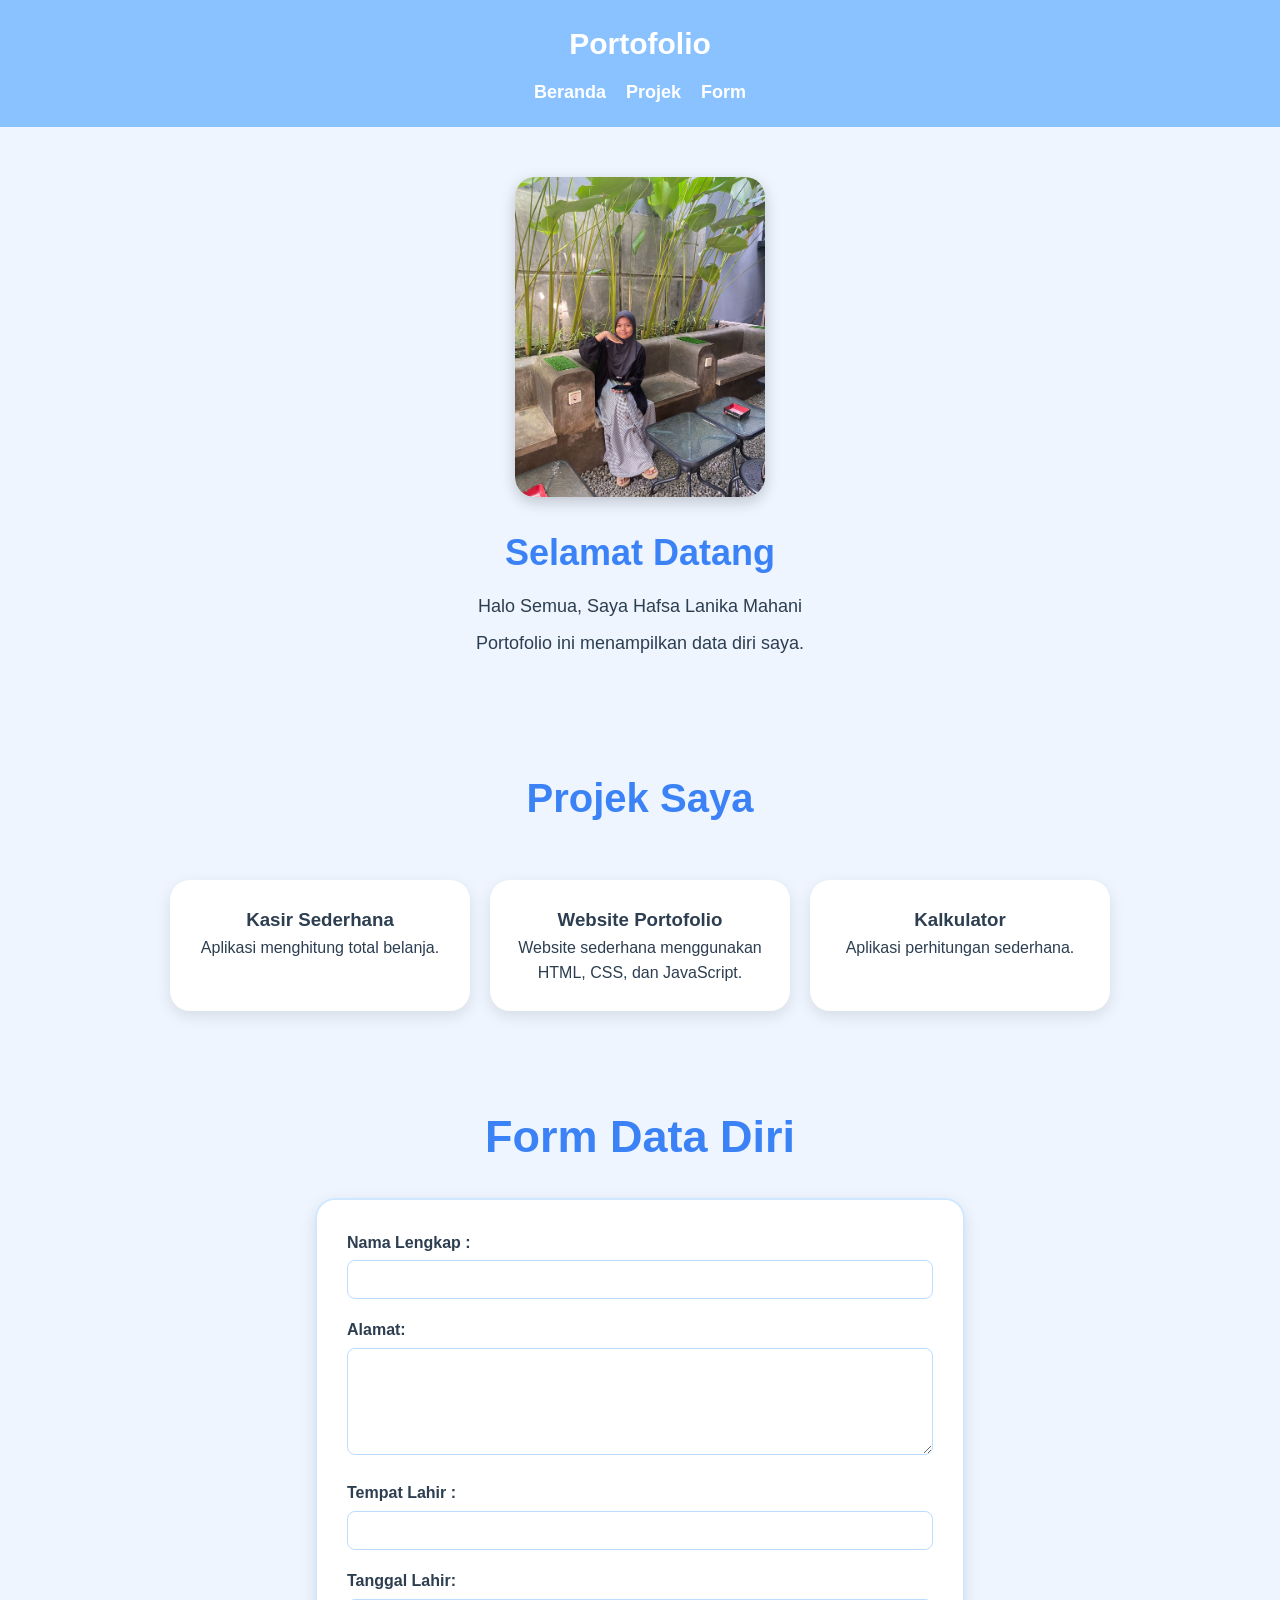
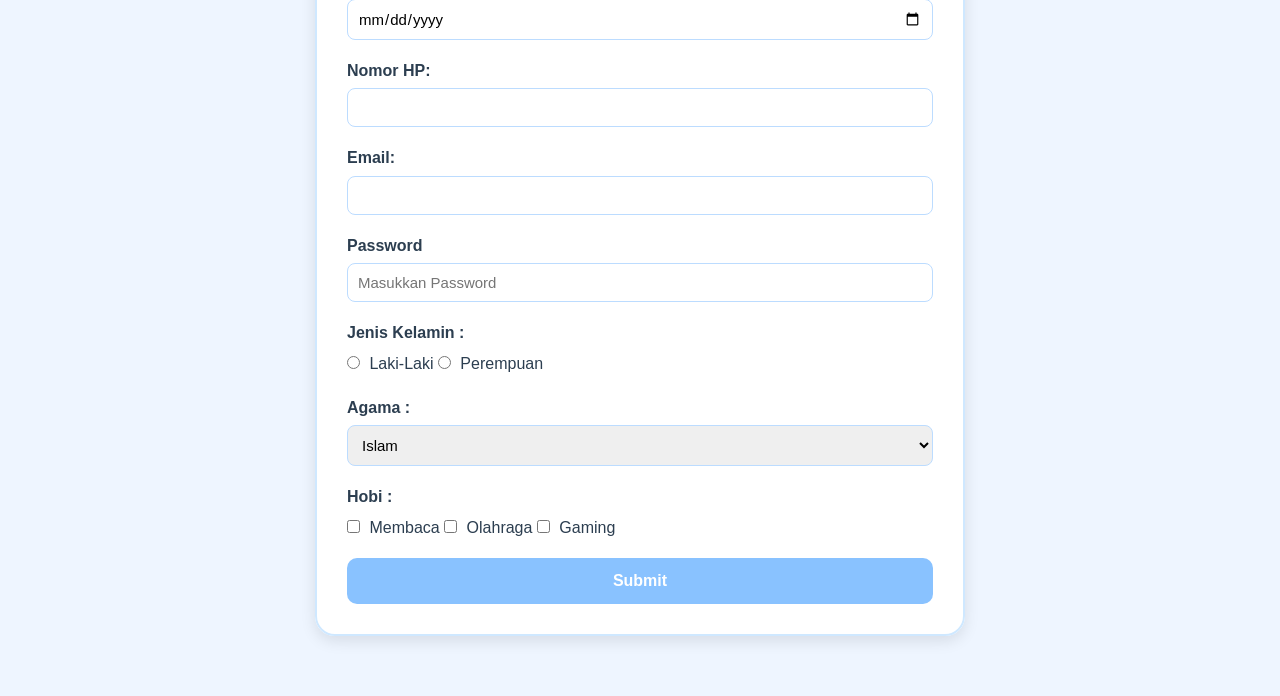
<file: index.html>
<!DOCTYPE html>
<html lang="id">
<head>
    <meta charset="UTF-8" />
    <meta name="viewport" content="width=device-width, initial-scale=1.0" />
    <title>Portofolio Hafsa</title>

    <link rel="stylesheet" href="pjbl.css">
</head>
<body>

    <header class="nav">
        <h1>Portofolio</h1>

        <nav>
            <ul>
                <li><a href="#Beranda">Beranda</a></li>
                <li><a href="#Projek">Projek</a></li>
                <li><a href="#Form">Form</a></li>
            </ul>
        </nav>
    </header>

    <section class="Beranda" id="Beranda">

       <img src="hafsa.jpg.jpg" width="400" height="500" alt="Hafsa">

        <h2>Selamat Datang</h2>

        <p>Halo Semua, Saya Hafsa Lanika Mahani</p>
        <p>Portofolio ini menampilkan data diri saya.</p>

    </section>

    <section class="Projek" id="Projek">

    <h2>Projek Saya</h2>

    <div class="card">
        <h3>Kasir Sederhana</h3>
        <p>Aplikasi menghitung total belanja.</p>
    </div>

    <div class="card">
        <h3>Website Portofolio</h3>
        <p>Website sederhana menggunakan HTML, CSS, dan JavaScript.</p>
    </div>

    <div class="card">
        <h3>Kalkulator</h3>
        <p>Aplikasi perhitungan sederhana.</p>
    </div>

    </section>

   <section class="Form" id="Form">

    <h2>Form Data Diri</h2>

    <form id="myForm">
        <fieldset>

            <div>
                <label>Nama Lengkap :</label><br>
                <input type="text" name="nama" id="nama" required>
            </div>

            <div>
                <label>Alamat:</label><br>
                <textarea name="alamat" id="alamat" rows="5" required></textarea>
            </div>

            <div>
                <label>Tempat Lahir :</label><br>
                <input type="text" name="tempat" id="tempat" required>
            </div>

            <div>
                <label>Tanggal Lahir: </label><br>
                <input type="date" name="tanggal" id="tanggal" required>
            </div>

            <div>
                <label>Nomor HP: </label><br>
                <input type="text" name="hp" id="hp" required>
            </div>

            <div>
                <label>Email: </label><br>
                <input type="email" name="email" id="email" required>
            </div>

            <div class="form-group">
                <label>Password</label>
                <input type="password" id="password" placeholder="Masukkan Password" required>
            </div>

            <div>
                <label>Jenis Kelamin :</label><br>

                <input type="radio" name="jk" value="Laki-Laki"> Laki-Laki

                <input type="radio" name="jk" value="Perempuan"> Perempuan
            </div>

            <div>
                <label>Agama :</label><br>

                <select id="agama">
                    <option>Islam</option>
                    <option>Kristen</option>
                    <option>Katolik</option>
                    <option>Hindu</option>
                    <option>Buddha</option>
                    <option>Konghucu</option>
                </select>
            </div>

            <div>
                <label>Hobi :</label><br>

                <input type="checkbox" name="hobi" value="Membaca"> Membaca

                <input type="checkbox" name="hobi" value="Olahraga"> Olahraga

                <input type="checkbox" name="hobi" value="Gaming"> Gaming
            </div>

            <button type="submit" class="submit-btn">Submit</button>

        </fieldset>
    </form>

    <div id="output"></div>

    </section>

    <script src="pjbl.js"></script>

</body>
</html>
</file>
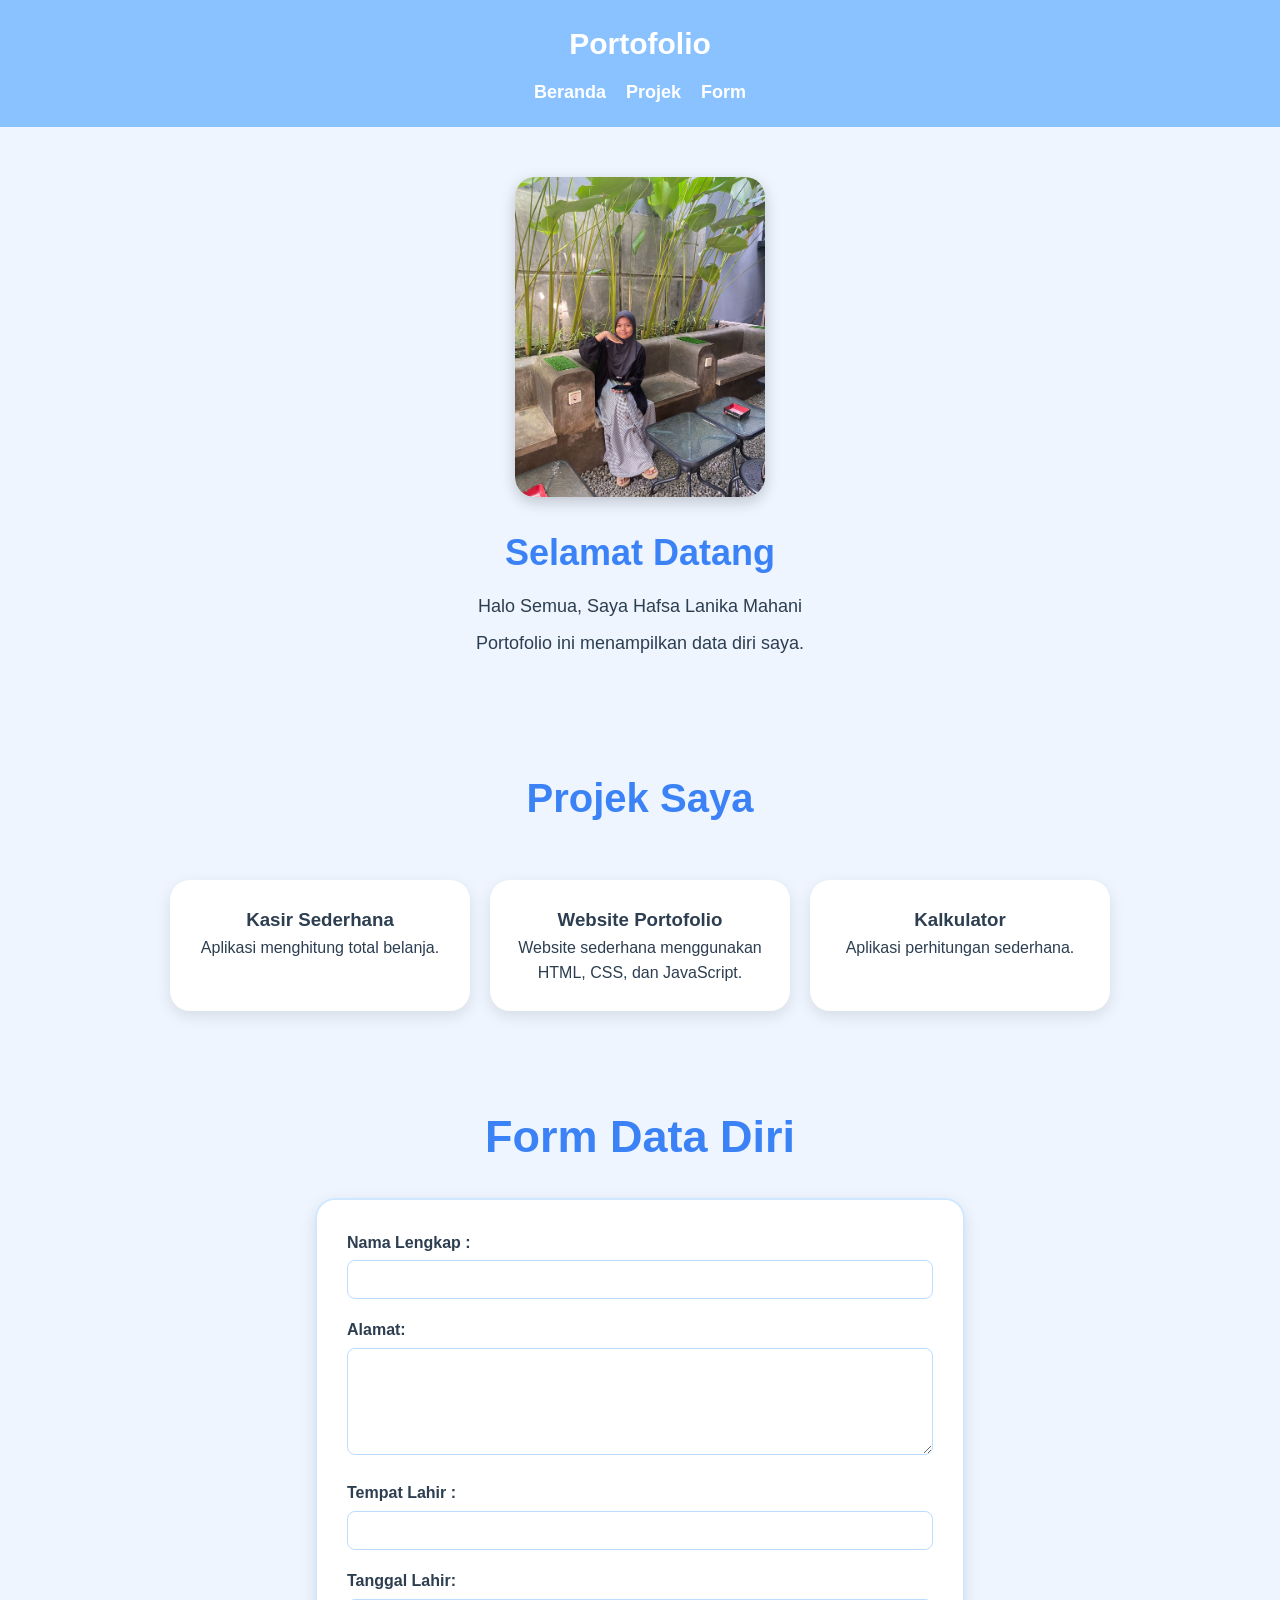
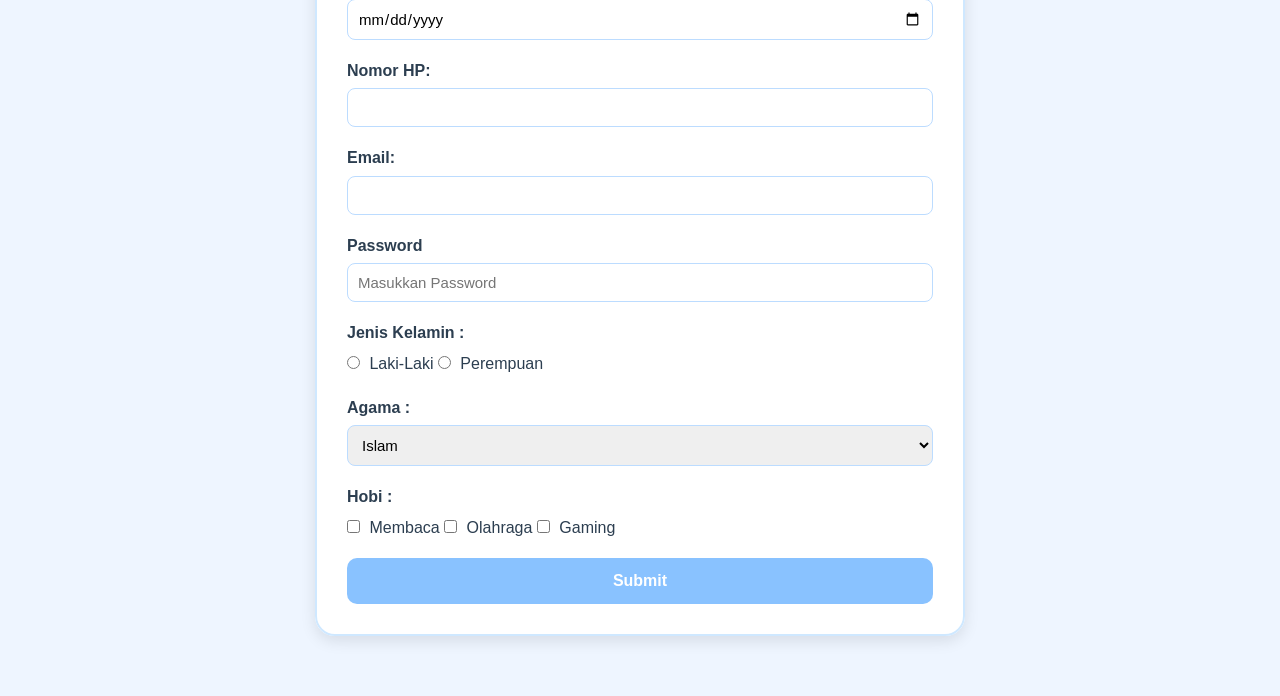
<file: latihanpjbl.html>
<!DOCTYPE html>
<html lang="id">
<head>
    <meta charset="UTF-8" />
    <meta name="viewport" content="width=device-width, initial-scale=1.0" />
    <title>Portofolio Hafsa</title>

    <link rel="stylesheet" href="pjbl.css">
</head>
<body>

    <header class="nav">
        <h1>Portofolio</h1>

        <nav>
            <ul>
                <li><a href="#Beranda">Beranda</a></li>
                <li><a href="#Projek">Projek</a></li>
                <li><a href="#Form">Form</a></li>
            </ul>
        </nav>
    </header>

    <section class="Beranda" id="Beranda">

       <img src="hafsa.jpg.jpg" width="400" height="500" alt="Hafsa">

        <h2>Selamat Datang</h2>

        <p>Halo Semua, Saya Hafsa Lanika Mahani</p>
        <p>Portofolio ini menampilkan data diri saya.</p>

    </section>

    <section class="Projek" id="Projek">

    <h2>Projek Saya</h2>

    <div class="card">
        <h3>Kasir Sederhana</h3>
        <p>Aplikasi menghitung total belanja.</p>
    </div>

    <div class="card">
        <h3>Website Portofolio</h3>
        <p>Website sederhana menggunakan HTML, CSS, dan JavaScript.</p>
    </div>

    <div class="card">
        <h3>Kalkulator</h3>
        <p>Aplikasi perhitungan sederhana.</p>
    </div>

    </section>

   <section class="Form" id="Form">

    <h2>Form Data Diri</h2>

    <form id="myForm">
        <fieldset>

            <div>
                <label>Nama Lengkap :</label><br>
                <input type="text" name="nama" id="nama" required>
            </div>

            <div>
                <label>Alamat:</label><br>
                <textarea name="alamat" id="alamat" rows="5" required></textarea>
            </div>

            <div>
                <label>Tempat Lahir :</label><br>
                <input type="text" name="tempat" id="tempat" required>
            </div>

            <div>
                <label>Tanggal Lahir: </label><br>
                <input type="date" name="tanggal" id="tanggal" required>
            </div>

            <div>
                <label>Nomor HP: </label><br>
                <input type="text" name="hp" id="hp" required>
            </div>

            <div>
                <label>Email: </label><br>
                <input type="email" name="email" id="email" required>
            </div>

            <div class="form-group">
                <label>Password</label>
                <input type="password" id="password" placeholder="Masukkan Password" required>
            </div>

            <div>
                <label>Jenis Kelamin :</label><br>

                <input type="radio" name="jk" value="Laki-Laki"> Laki-Laki

                <input type="radio" name="jk" value="Perempuan"> Perempuan
            </div>

            <div>
                <label>Agama :</label><br>

                <select id="agama">
                    <option>Islam</option>
                    <option>Kristen</option>
                    <option>Katolik</option>
                    <option>Hindu</option>
                    <option>Buddha</option>
                    <option>Konghucu</option>
                </select>
            </div>

            <div>
                <label>Hobi :</label><br>

                <input type="checkbox" name="hobi" value="Membaca"> Membaca

                <input type="checkbox" name="hobi" value="Olahraga"> Olahraga

                <input type="checkbox" name="hobi" value="Gaming"> Gaming
            </div>

            <button type="submit" class="submit-btn">Submit</button>

        </fieldset>
    </form>

    <div id="output"></div>

    </section>

    <script src="pjbl.js"></script>

</body>
</html>
</file>
<file: pjbl.css>
*{
    margin: 0;
    padding: 0;
    box-sizing: border-box;
    font-family: 'Poppins', sans-serif;
}

body{
    background-color: #eef5ff;
    color: #2c3e50;
    line-height: 1.6;
}

.nav{
    background-color: #89c2ff;
    color: white;
    padding: 20px 40px;
    text-align: center;
}

.nav h1{
    font-size: 30px;
    margin-bottom: 10px;
}

.nav ul{
    list-style: none;
    display: flex;
    justify-content: center;
    gap: 20px;
}

.nav a{
    color: white;
    text-decoration: none;
    font-size: 18px;
    font-weight: 600;
}

.nav a:hover{
    text-decoration: underline;
}

.Beranda{
    text-align: center;
    padding: 50px 20px;
}

.Beranda img{
    width: 250px;
    height: 320px;
    border-radius: 20px;
    object-fit: cover;
    margin-bottom: 20px;
    box-shadow: 0 5px 15px rgba(0,0,0,0.2);
}

.Beranda h2{
    font-size: 36px;
    margin-bottom: 10px;
    color: #3b82f6;
}

.Beranda p{
    font-size: 18px;
    margin: 8px 0;
}

.btn{
    margin-top: 20px;
    padding: 12px 24px;
    border: none;
    background-color: #89c2ff;
    color: white;
    border-radius: 10px;
    cursor: pointer;
    font-size: 16px;
    font-weight: bold;
}

.btn:hover{
    background-color: #5aa9ff;
}

#Projek{
    padding: 50px 20px;
    text-align: center;
    display: flex;
    justify-content: center;
    gap: 20px;
    flex-wrap: wrap;
}

#Projek h2{
    width: 100%;
    font-size: 40px;
    color: #3b82f6;
    margin-bottom: 30px;
}

.card{
    background-color: white;
    width: 300px;
    padding: 25px;
    border-radius: 20px;
    box-shadow: 0 5px 15px rgba(0,0,0,0.1);
}

.Form{
    padding: 40px;
    display: flex;
    flex-direction: column;
    align-items: center;
}

.Form h2{
    text-align: center;
    margin-bottom: 25px;
    color: #3b82f6;
    font-size: 45px;
}

form{
    width: 650px;
}

fieldset{
    background-color: white;
    padding: 30px;
    border-radius: 20px;
    border: 2px solid #cfe8ff;
    box-shadow: 0 5px 15px rgba(0,0,0,0.1);
    width: 100%;
}

form div{
    margin-bottom: 18px;
    text-align: left;
}

label{
    font-weight: 600;
    font-size: 16px;
}

input,
textarea,
select{
    width: 100%;
    padding: 10px;
    margin-top: 5px;
    border-radius: 8px;
    border: 1px solid #bcdcff;
    font-size: 15px;
}

input:focus,
textarea:focus,
select:focus{
    outline: none;
    border-color: #5aa9ff;
    box-shadow: 0 0 5px rgba(90,169,255,0.5);
}

input[type="checkbox"],
input[type="radio"]{
    width: auto;
    margin-right: 5px;
    margin-top: 10px;
}

.submit-btn{
    width: 100%;
    background-color: #89c2ff;
    color: white;
    border: none;
    padding: 14px;
    border-radius: 10px;
    cursor: pointer;
    font-size: 16px;
    font-weight: bold;
}

.submit-btn:hover{
    background-color: #5aa9ff;
}

#output{
    margin-top: 20px;
    display: grid;
    grid-template-columns: repeat(auto-fit, minmax(250px, 1fr));
    gap: 15px;
    width: 650px;
}

#output .card{
    background-color: #dbeafe;
    width: 100%;
    padding: 15px;
    border-radius: 12px;
    font-size: 14px;
}

#output .card p{
    margin: 8px 0;
}

#output .card b{
    color: #2563eb;
}
</file>
